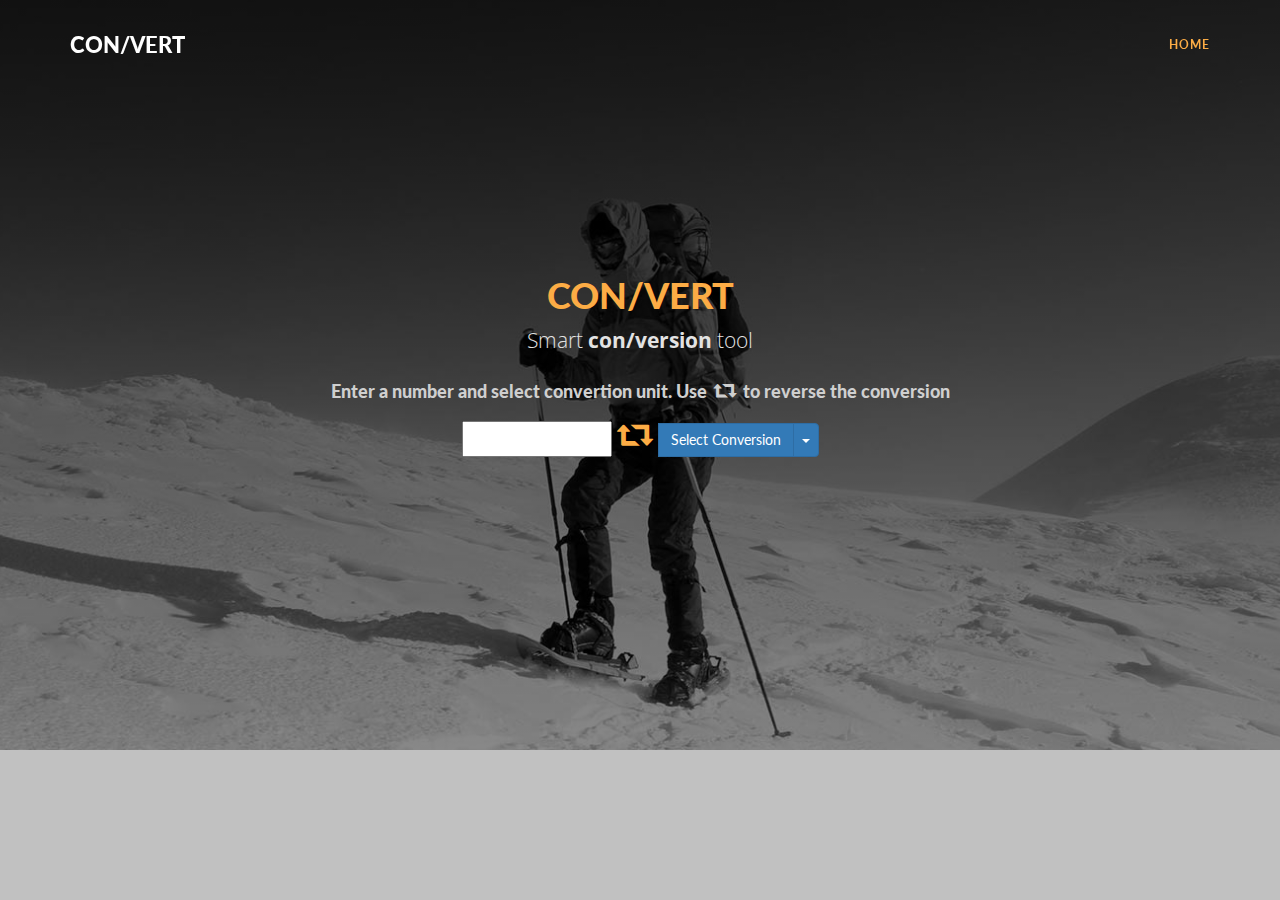
<file: convert/index.html>
<!DOCTYPE html>
<html lang="en">
  <head>
    <!-- Basic Page Needs
    ================================================== -->
    <meta charset="utf-8">
    <!--[if IE]><meta http-equiv="x-ua-compatible" content="IE=9" /><![endif]-->
    <meta name="viewport" content="width=device-width, initial-scale=1">
    <title>Con/Vert - Smart Con/Version Tools</title>
    <meta name="description" content="Spirit8 is a Digital agency one page template built based on bootstrap framework. This template is design by Robert Berki and coded by Jenn Pereira. It is simple, mobile responsive, perfect for portfolio and agency websites. Get this for free exclusively at ThemeForces.com">
    <meta name="keywords" content="bootstrap theme, portfolio template, digital agency, onepage, mobile responsive, spirit8, free website, free theme, themeforces themes, themeforces wordpress themes, themeforces bootstrap theme">
    <meta name="author" content="ThemeForces.com">
    
    <!-- Favicons
    ================================================== -->
    <link rel="shortcut icon" href="img/favicon.ico" type="image/x-icon">
    <link rel="apple-touch-icon" href="img/apple-touch-icon.png">
    <link rel="apple-touch-icon" sizes="72x72" href="img/apple-touch-icon-72x72.png">
    <link rel="apple-touch-icon" sizes="114x114" href="img/apple-touch-icon-114x114.png">

    <!-- Bootstrap -->
    <link rel="stylesheet" type="text/css"  href="css/bootstrap.css">
    <link rel="stylesheet" type="text/css" href="fonts/font-awesome/css/font-awesome.css">
      <link rel="stylesheet" href="http://maxcdn.bootstrapcdn.com/bootstrap/3.3.5/css/bootstrap.min.css">

    <!-- Slider
    ================================================== -->
    <link href="css/owl.carousel.css" rel="stylesheet" media="screen">
    <link href="css/owl.theme.css" rel="stylesheet" media="screen">

    <!-- Stylesheet
    ================================================== -->
    <link rel="stylesheet" type="text/css"  href="css/style.css">
    <link rel="stylesheet" type="text/css" href="css/responsive.css">
     <link rel="stylesheet" type="text/css" href="css/mycss.css">

    <link href='http://fonts.googleapis.com/css?family=Lato:100,300,400,700,900,100italic,300italic,400italic,700italic,900italic' rel='stylesheet' type='text/css'>
    <link href='http://fonts.googleapis.com/css?family=Open+Sans:300italic,400italic,600italic,700italic,800italic,700,300,600,800,400' rel='stylesheet' type='text/css'>

    <script type="text/javascript" src="js/modernizr.custom.js"></script>
    <script type="text/javascript" src="js/myjs.js"></script>
	  <script type="text/javascript" src="js/jquery.1.11.1.js"></script>
	  

    <!-- HTML5 shim and Respond.js for IE8 support of HTML5 elements and media queries -->
    <!-- WARNING: Respond.js doesn't work if you view the page via file:// -->
    <!--[if lt IE 9]>
      <script src="https://oss.maxcdn.com/html5shiv/3.7.2/html5shiv.min.js"></script>
      <script src="https://oss.maxcdn.com/respond/1.4.2/respond.min.js"></script>
    <![endif]-->
  </head>
  <body>
    <!-- Navigation
    ==========================================-->
    <nav id="tf-menu" class="navbar navbar-default navbar-fixed-top">
      <div class="container">
        <!-- Brand and toggle get grouped for better mobile display -->
        <div class="navbar-header">
          <button type="button" class="navbar-toggle collapsed" data-toggle="collapse" data-target="#bs-example-navbar-collapse-1">
            <span class="sr-only">Toggle navigation</span>
            <span class="icon-bar"></span>
            <span class="icon-bar"></span>
            <span class="icon-bar"></span>
          </button>
          <a class="navbar-brand" href="index.html">Con/Vert</a>
        </div>
       
        <!-- Collect the nav links, forms, and other content for toggling -->
        <div class="collapse navbar-collapse" id="bs-example-navbar-collapse-1">
          <ul class="nav navbar-nav navbar-right">
            <li><a href="#tf-home" class="page-scroll">Home</a></li>
          </ul>
        </div><!-- /.navbar-collapse -->
      </div><!-- /.container-fluid -->
    </nav>

    <!-- Home Page
    ==========================================-->
    <div id="tf-home" class="text-center">
        <div class="overlay">
            <div class="content">			
                <h1><strong><span class="color">Con/Vert</span></strong></h1>
                <p class="lead">Smart <strong>con/version</strong> tool </p>
				<div><h3>Enter a number and select convertion unit. Use <span class = "glyphicon glyphicon-retweet" ></span> to reverse the conversion </h3></div>
                
                
                <input type="text" id="parameter1"  />
                <a href="#" title="Reverse" onclick="swap()"><span class = "glyphicon glyphicon-retweet" ></span></a>
                 <div onclick="convert()" class="btn-group">  
			    <i class="dropdown-arrow dropdown-arrow-inverse"></i>

    <button id = "conversion" class="btn btn-primary status">Select Conversion</button>
    <button class="btn btn-primary dropdown-toggle"  data-toggle="dropdown"> <span class="caret"></span> 
    </button>
    <ul  class="dropdown-menu dropdown-inverse">
        <li><a href="#fakelink">Meters to Inches</a>
        </li>
        <li><a href="#fakelink">Meters to Feet</a>
        </li> 
	    <li><a  href="#fakelink">Meters to Miles</a>
        </li>
		<li><a  href="#fakelink">Feet to Inches</a>
        </li>
		<li><a href="#fakelink">Feet to Miles</a>
        </li>
        <li><a href="#fakelink">F° To C°</a>
        </li>

    </ul>
      

        
            </div>
        </div> <label id = "result"></label>
    </div>
          <script src="js/myjs.js"></script>
	  </div>
    <!-- jQuery (necessary for Bootstrap's JavaScript plugins) -->
    <script src="https://ajax.googleapis.com/ajax/libs/jquery/1.11.1/jquery.min.js"></script>
    <script type="text/javascript" src="js/jquery.1.11.1.js"></script>
    <!-- Include all compiled plugins (below), or include individual files as needed -->
    <script type="text/javascript" src="js/bootstrap.js"></script>
    <script type="text/javascript" src="js/SmoothScroll.js"></script>
    <script type="text/javascript" src="js/jquery.isotope.js"></script>

    <script src="js/owl.carousel.js"></script>

    <!-- Javascripts
    ================================================== -->
    <script type="text/javascript" src="js/main.js"></script>

  </body>
</html>
</file>
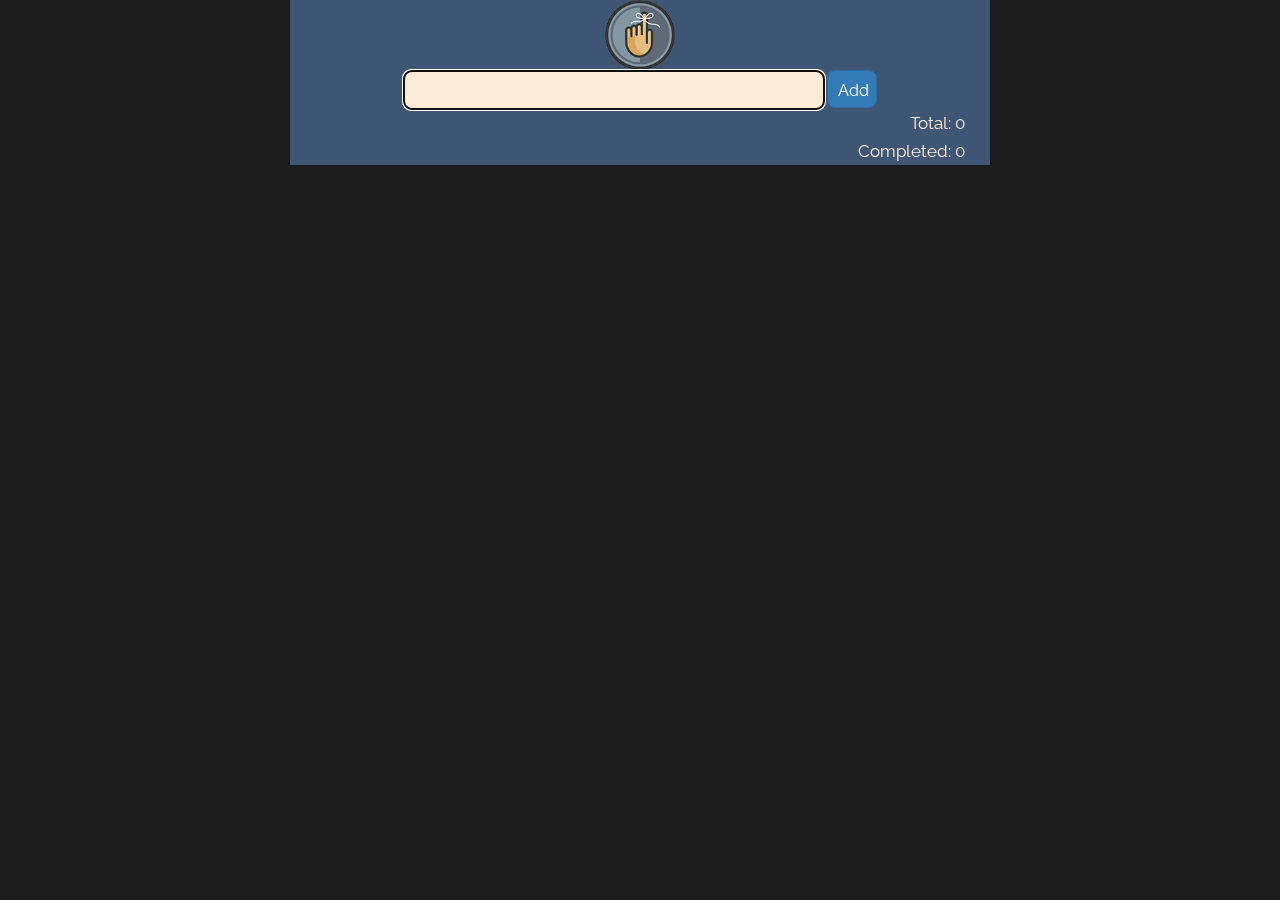
<file: todo/index.html>
<!DOCTYPE html>
<html lang="en">

<head>

    <meta charset="utf-8">
    <meta http-equiv="X-UA-Compatible" content="IE=edge">
    <meta name="viewport" content="width=device-width, initial-scale=1">
    <meta name="description" content="">
    <meta name="author" content="">

    <title>To Do List</title>

    <!-- Bootstrap Core CSS -->
    <link href="css/bootstrap.min.css" rel="stylesheet">


    <!-- Custom CSS -->
    <link rel="stylesheet"  href="css/mycss.css"  type="text/css"/>
	<link rel="stylesheet" href="font-awesome/css/font-awesome.min.css" type="text/css">
     <link href='https://fonts.googleapis.com/css?family=Raleway' rel='stylesheet' type='text/css'>
    <style>
    body {
        padding-top: 70px;
        /* Required padding for .navbar-fixed-top. Remove if using .navbar-static-top. Change if height of navigation changes. */
    }
    </style>

    <!-- HTML5 Shim and Respond.js IE8 support of HTML5 elements and media queries -->
    <!-- WARNING: Respond.js doesn't work if you view the page via file:// -->
    <!--[if lt IE 9]>
        <script src="https://oss.maxcdn.com/libs/html5shiv/3.7.0/html5shiv.js"></script>
        <script src="https://oss.maxcdn.com/libs/respond.js/1.4.2/respond.min.js"></script>
    <![endif]-->

</head>

<body>

    <!-- Page Content -->
    <div id="page">
        <div id = "wrapper"> <div id = "container">
			<div id = "top">
			 <img src="img/logosm.png" id = "logo" alt="logo">

                    <div id="subheader">
                                <form class="form-inline" role="form">
                                        <input id="itemDescription" type="text">
                                        <button class="btn btn-primary " id="add" type="button">Add</button>
                                 </form>
                       </div>
            
		
				
                <div id = "itemNo"></div>
                <div id = "tobeDel"></div>
            
                
                        
                    </div> 
                         
       <div id = "main">               
      	<ul>
                <!-- Jquery acts here -->
	   </ul> 

            </div>  
			  <div id="remove"><img src="img/trashsmall.png" alt="image"></div>  
			   </div>
           </div>
        </div>   

    <!-- jQuery Version 1.11.1 -->
    <script src="js/jquery.js"></script>

    <!-- Bootstrap Core JavaScript -->
    <script src="js/bootstrap.min.js"></script>
    
    <!-- Additional Jquery links -->
    <script type = "text/javascript" src="js/jquery1.11.3.js"></script>
    <script type = "text/javascript" src="js/jquery-ui-1.11.4.custom/jquery-ui.js"></script>
    <script type = "text/javascript" src="js/jscripts.js"></script>

</body>

</html>
</file>
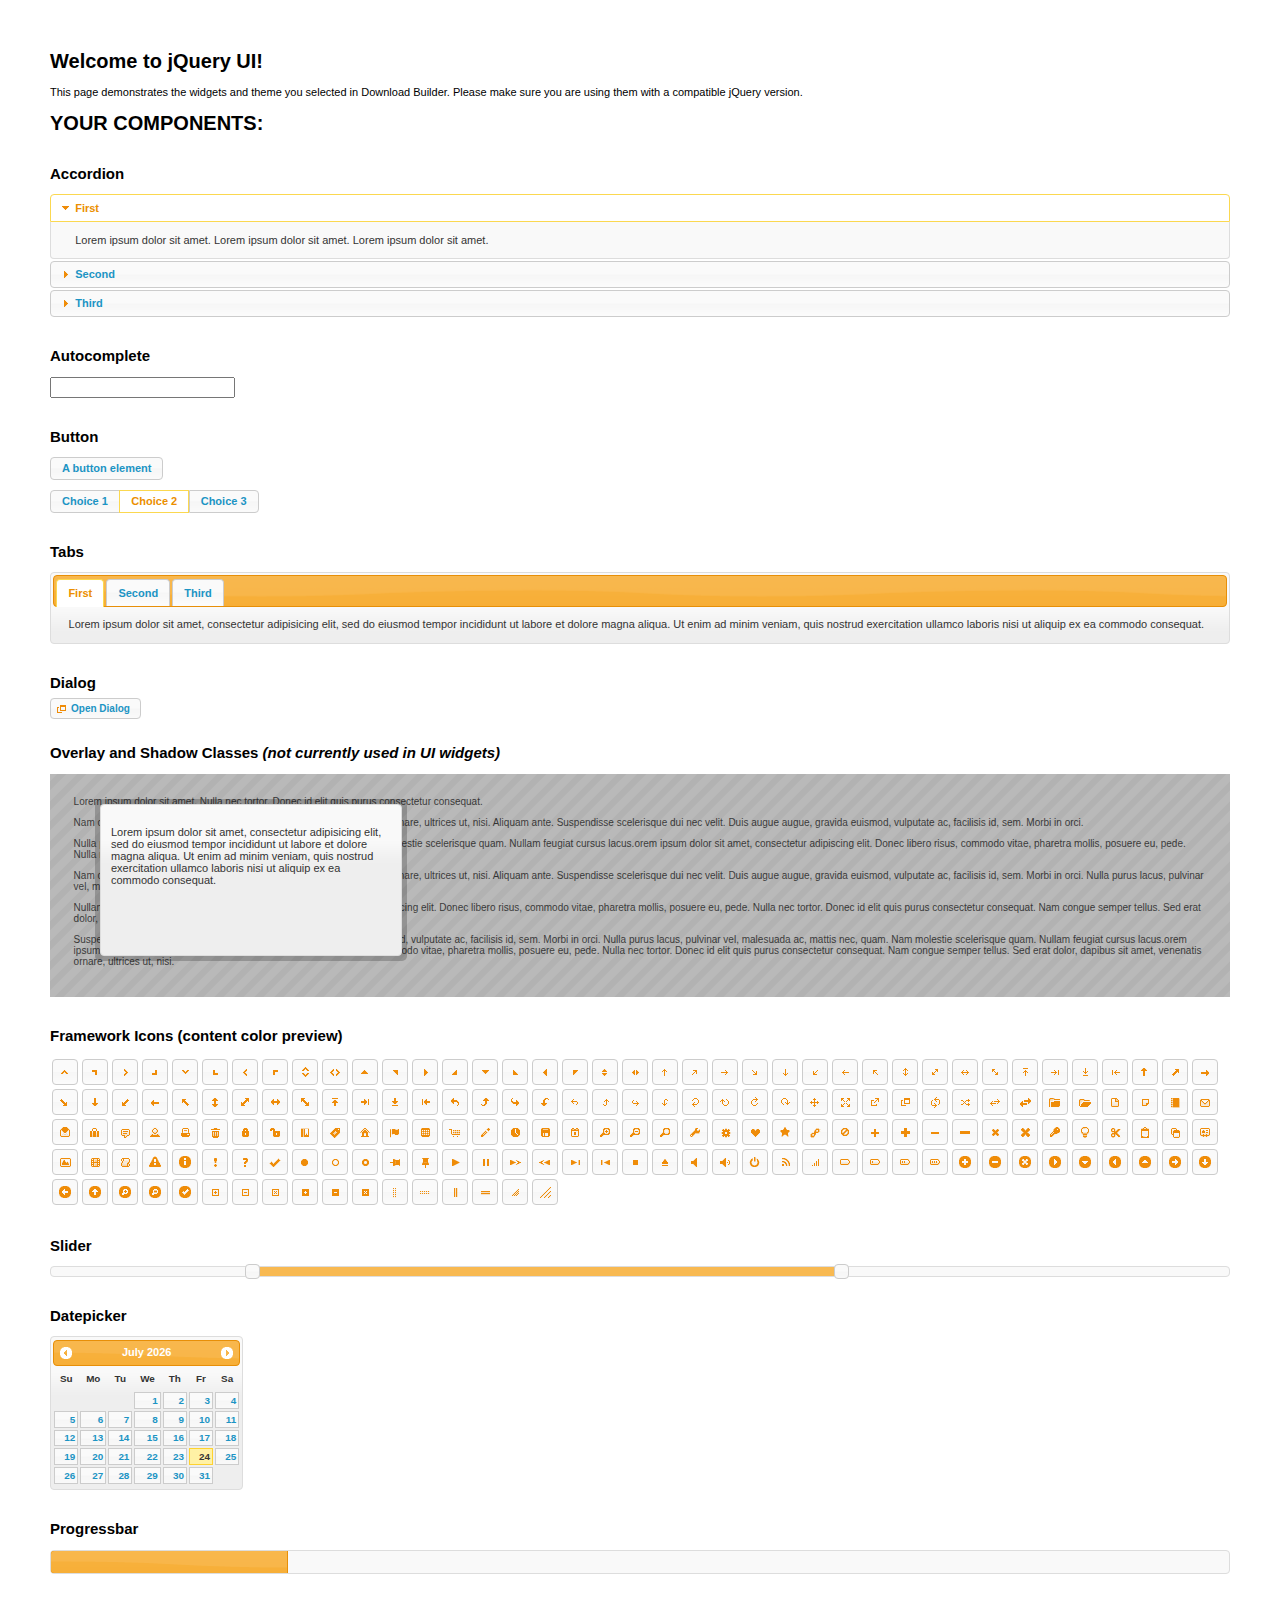
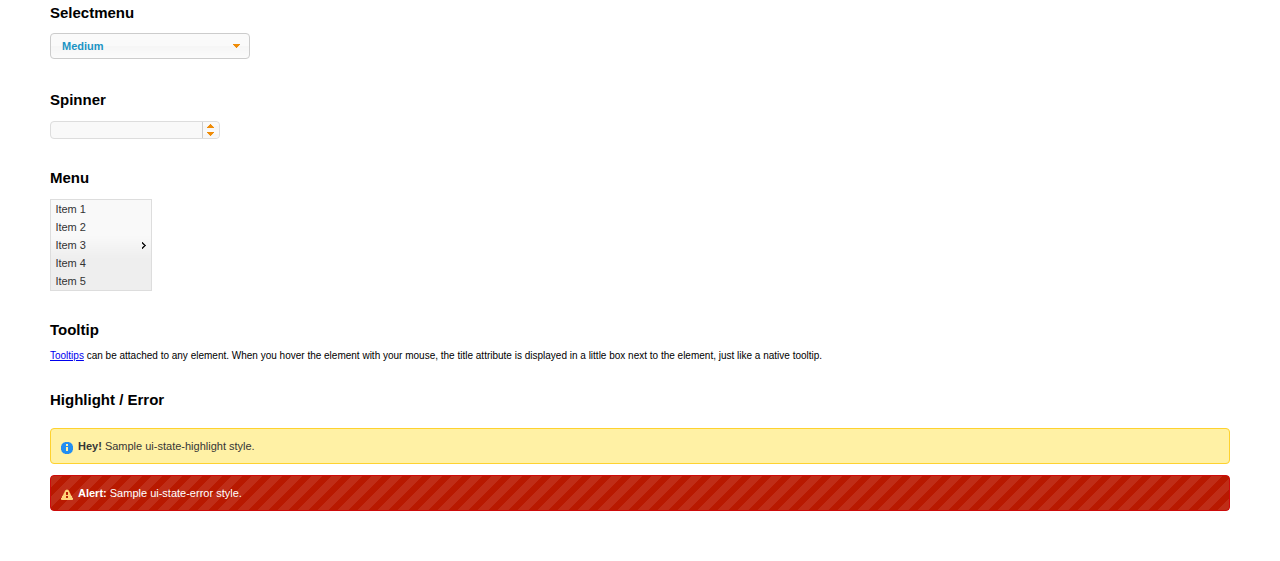
<file: todo/js/jquery-ui-1.11.4.custom/index.html>
<!doctype html>
<html lang="us">
<head>
	<meta charset="utf-8">
	<title>jQuery UI Example Page</title>
	<link href="jquery-ui.css" rel="stylesheet">
	<style>
	body{
		font: 62.5% "Trebuchet MS", sans-serif;
		margin: 50px;
	}
	.demoHeaders {
		margin-top: 2em;
	}
	#dialog-link {
		padding: .4em 1em .4em 20px;
		text-decoration: none;
		position: relative;
	}
	#dialog-link span.ui-icon {
		margin: 0 5px 0 0;
		position: absolute;
		left: .2em;
		top: 50%;
		margin-top: -8px;
	}
	#icons {
		margin: 0;
		padding: 0;
	}
	#icons li {
		margin: 2px;
		position: relative;
		padding: 4px 0;
		cursor: pointer;
		float: left;
		list-style: none;
	}
	#icons span.ui-icon {
		float: left;
		margin: 0 4px;
	}
	.fakewindowcontain .ui-widget-overlay {
		position: absolute;
	}
	select {
		width: 200px;
	}
	</style>
</head>
<body>

<h1>Welcome to jQuery UI!</h1>

<div class="ui-widget">
	<p>This page demonstrates the widgets and theme you selected in Download Builder. Please make sure you are using them with a compatible jQuery version.</p>
</div>

<h1>YOUR COMPONENTS:</h1>


<!-- Accordion -->
<h2 class="demoHeaders">Accordion</h2>
<div id="accordion">
	<h3>First</h3>
	<div>Lorem ipsum dolor sit amet. Lorem ipsum dolor sit amet. Lorem ipsum dolor sit amet.</div>
	<h3>Second</h3>
	<div>Phasellus mattis tincidunt nibh.</div>
	<h3>Third</h3>
	<div>Nam dui erat, auctor a, dignissim quis.</div>
</div>



<!-- Autocomplete -->
<h2 class="demoHeaders">Autocomplete</h2>
<div>
	<input id="autocomplete" title="type &quot;a&quot;">
</div>



<!-- Button -->
<h2 class="demoHeaders">Button</h2>
<button id="button">A button element</button>
<form style="margin-top: 1em;">
	<div id="radioset">
		<input type="radio" id="radio1" name="radio"><label for="radio1">Choice 1</label>
		<input type="radio" id="radio2" name="radio" checked="checked"><label for="radio2">Choice 2</label>
		<input type="radio" id="radio3" name="radio"><label for="radio3">Choice 3</label>
	</div>
</form>



<!-- Tabs -->
<h2 class="demoHeaders">Tabs</h2>
<div id="tabs">
	<ul>
		<li><a href="#tabs-1">First</a></li>
		<li><a href="#tabs-2">Second</a></li>
		<li><a href="#tabs-3">Third</a></li>
	</ul>
	<div id="tabs-1">Lorem ipsum dolor sit amet, consectetur adipisicing elit, sed do eiusmod tempor incididunt ut labore et dolore magna aliqua. Ut enim ad minim veniam, quis nostrud exercitation ullamco laboris nisi ut aliquip ex ea commodo consequat.</div>
	<div id="tabs-2">Phasellus mattis tincidunt nibh. Cras orci urna, blandit id, pretium vel, aliquet ornare, felis. Maecenas scelerisque sem non nisl. Fusce sed lorem in enim dictum bibendum.</div>
	<div id="tabs-3">Nam dui erat, auctor a, dignissim quis, sollicitudin eu, felis. Pellentesque nisi urna, interdum eget, sagittis et, consequat vestibulum, lacus. Mauris porttitor ullamcorper augue.</div>
</div>



<!-- Dialog NOTE: Dialog is not generated by UI in this demo so it can be visually styled in themeroller-->
<h2 class="demoHeaders">Dialog</h2>
<p><a href="#" id="dialog-link" class="ui-state-default ui-corner-all"><span class="ui-icon ui-icon-newwin"></span>Open Dialog</a></p>

<h2 class="demoHeaders">Overlay and Shadow Classes <em>(not currently used in UI widgets)</em></h2>
<div style="position: relative; width: 96%; height: 200px; padding:1% 2%; overflow:hidden;" class="fakewindowcontain">
	<p>Lorem ipsum dolor sit amet,  Nulla nec tortor. Donec id elit quis purus consectetur consequat. </p><p>Nam congue semper tellus. Sed erat dolor, dapibus sit amet, venenatis ornare, ultrices ut, nisi. Aliquam ante. Suspendisse scelerisque dui nec velit. Duis augue augue, gravida euismod, vulputate ac, facilisis id, sem. Morbi in orci. </p><p>Nulla purus lacus, pulvinar vel, malesuada ac, mattis nec, quam. Nam molestie scelerisque quam. Nullam feugiat cursus lacus.orem ipsum dolor sit amet, consectetur adipiscing elit. Donec libero risus, commodo vitae, pharetra mollis, posuere eu, pede. Nulla nec tortor. Donec id elit quis purus consectetur consequat. </p><p>Nam congue semper tellus. Sed erat dolor, dapibus sit amet, venenatis ornare, ultrices ut, nisi. Aliquam ante. Suspendisse scelerisque dui nec velit. Duis augue augue, gravida euismod, vulputate ac, facilisis id, sem. Morbi in orci. Nulla purus lacus, pulvinar vel, malesuada ac, mattis nec, quam. Nam molestie scelerisque quam. </p><p>Nullam feugiat cursus lacus.orem ipsum dolor sit amet, consectetur adipiscing elit. Donec libero risus, commodo vitae, pharetra mollis, posuere eu, pede. Nulla nec tortor. Donec id elit quis purus consectetur consequat. Nam congue semper tellus. Sed erat dolor, dapibus sit amet, venenatis ornare, ultrices ut, nisi. Aliquam ante. </p><p>Suspendisse scelerisque dui nec velit. Duis augue augue, gravida euismod, vulputate ac, facilisis id, sem. Morbi in orci. Nulla purus lacus, pulvinar vel, malesuada ac, mattis nec, quam. Nam molestie scelerisque quam. Nullam feugiat cursus lacus.orem ipsum dolor sit amet, consectetur adipiscing elit. Donec libero risus, commodo vitae, pharetra mollis, posuere eu, pede. Nulla nec tortor. Donec id elit quis purus consectetur consequat. Nam congue semper tellus. Sed erat dolor, dapibus sit amet, venenatis ornare, ultrices ut, nisi. </p>

	<!-- ui-dialog -->
	<div class="ui-overlay"><div class="ui-widget-overlay"></div><div class="ui-widget-shadow ui-corner-all" style="width: 302px; height: 152px; position: absolute; left: 50px; top: 30px;"></div></div>
	<div style="position: absolute; width: 280px; height: 130px;left: 50px; top: 30px; padding: 10px;" class="ui-widget ui-widget-content ui-corner-all">
		<div class="ui-dialog-content ui-widget-content" style="background: none; border: 0;">
			<p>Lorem ipsum dolor sit amet, consectetur adipisicing elit, sed do eiusmod tempor incididunt ut labore et dolore magna aliqua. Ut enim ad minim veniam, quis nostrud exercitation ullamco laboris nisi ut aliquip ex ea commodo consequat.</p>
		</div>
	</div>

</div>

<!-- ui-dialog -->
<div id="dialog" title="Dialog Title">
	<p>Lorem ipsum dolor sit amet, consectetur adipisicing elit, sed do eiusmod tempor incididunt ut labore et dolore magna aliqua. Ut enim ad minim veniam, quis nostrud exercitation ullamco laboris nisi ut aliquip ex ea commodo consequat.</p>
</div>



<h2 class="demoHeaders">Framework Icons (content color preview)</h2>
<ul id="icons" class="ui-widget ui-helper-clearfix">
	<li class="ui-state-default ui-corner-all" title=".ui-icon-carat-1-n"><span class="ui-icon ui-icon-carat-1-n"></span></li>
	<li class="ui-state-default ui-corner-all" title=".ui-icon-carat-1-ne"><span class="ui-icon ui-icon-carat-1-ne"></span></li>
	<li class="ui-state-default ui-corner-all" title=".ui-icon-carat-1-e"><span class="ui-icon ui-icon-carat-1-e"></span></li>
	<li class="ui-state-default ui-corner-all" title=".ui-icon-carat-1-se"><span class="ui-icon ui-icon-carat-1-se"></span></li>
	<li class="ui-state-default ui-corner-all" title=".ui-icon-carat-1-s"><span class="ui-icon ui-icon-carat-1-s"></span></li>
	<li class="ui-state-default ui-corner-all" title=".ui-icon-carat-1-sw"><span class="ui-icon ui-icon-carat-1-sw"></span></li>
	<li class="ui-state-default ui-corner-all" title=".ui-icon-carat-1-w"><span class="ui-icon ui-icon-carat-1-w"></span></li>
	<li class="ui-state-default ui-corner-all" title=".ui-icon-carat-1-nw"><span class="ui-icon ui-icon-carat-1-nw"></span></li>
	<li class="ui-state-default ui-corner-all" title=".ui-icon-carat-2-n-s"><span class="ui-icon ui-icon-carat-2-n-s"></span></li>
	<li class="ui-state-default ui-corner-all" title=".ui-icon-carat-2-e-w"><span class="ui-icon ui-icon-carat-2-e-w"></span></li>
	<li class="ui-state-default ui-corner-all" title=".ui-icon-triangle-1-n"><span class="ui-icon ui-icon-triangle-1-n"></span></li>
	<li class="ui-state-default ui-corner-all" title=".ui-icon-triangle-1-ne"><span class="ui-icon ui-icon-triangle-1-ne"></span></li>
	<li class="ui-state-default ui-corner-all" title=".ui-icon-triangle-1-e"><span class="ui-icon ui-icon-triangle-1-e"></span></li>
	<li class="ui-state-default ui-corner-all" title=".ui-icon-triangle-1-se"><span class="ui-icon ui-icon-triangle-1-se"></span></li>
	<li class="ui-state-default ui-corner-all" title=".ui-icon-triangle-1-s"><span class="ui-icon ui-icon-triangle-1-s"></span></li>
	<li class="ui-state-default ui-corner-all" title=".ui-icon-triangle-1-sw"><span class="ui-icon ui-icon-triangle-1-sw"></span></li>
	<li class="ui-state-default ui-corner-all" title=".ui-icon-triangle-1-w"><span class="ui-icon ui-icon-triangle-1-w"></span></li>
	<li class="ui-state-default ui-corner-all" title=".ui-icon-triangle-1-nw"><span class="ui-icon ui-icon-triangle-1-nw"></span></li>
	<li class="ui-state-default ui-corner-all" title=".ui-icon-triangle-2-n-s"><span class="ui-icon ui-icon-triangle-2-n-s"></span></li>
	<li class="ui-state-default ui-corner-all" title=".ui-icon-triangle-2-e-w"><span class="ui-icon ui-icon-triangle-2-e-w"></span></li>
	<li class="ui-state-default ui-corner-all" title=".ui-icon-arrow-1-n"><span class="ui-icon ui-icon-arrow-1-n"></span></li>
	<li class="ui-state-default ui-corner-all" title=".ui-icon-arrow-1-ne"><span class="ui-icon ui-icon-arrow-1-ne"></span></li>
	<li class="ui-state-default ui-corner-all" title=".ui-icon-arrow-1-e"><span class="ui-icon ui-icon-arrow-1-e"></span></li>
	<li class="ui-state-default ui-corner-all" title=".ui-icon-arrow-1-se"><span class="ui-icon ui-icon-arrow-1-se"></span></li>
	<li class="ui-state-default ui-corner-all" title=".ui-icon-arrow-1-s"><span class="ui-icon ui-icon-arrow-1-s"></span></li>
	<li class="ui-state-default ui-corner-all" title=".ui-icon-arrow-1-sw"><span class="ui-icon ui-icon-arrow-1-sw"></span></li>
	<li class="ui-state-default ui-corner-all" title=".ui-icon-arrow-1-w"><span class="ui-icon ui-icon-arrow-1-w"></span></li>
	<li class="ui-state-default ui-corner-all" title=".ui-icon-arrow-1-nw"><span class="ui-icon ui-icon-arrow-1-nw"></span></li>
	<li class="ui-state-default ui-corner-all" title=".ui-icon-arrow-2-n-s"><span class="ui-icon ui-icon-arrow-2-n-s"></span></li>
	<li class="ui-state-default ui-corner-all" title=".ui-icon-arrow-2-ne-sw"><span class="ui-icon ui-icon-arrow-2-ne-sw"></span></li>
	<li class="ui-state-default ui-corner-all" title=".ui-icon-arrow-2-e-w"><span class="ui-icon ui-icon-arrow-2-e-w"></span></li>
	<li class="ui-state-default ui-corner-all" title=".ui-icon-arrow-2-se-nw"><span class="ui-icon ui-icon-arrow-2-se-nw"></span></li>
	<li class="ui-state-default ui-corner-all" title=".ui-icon-arrowstop-1-n"><span class="ui-icon ui-icon-arrowstop-1-n"></span></li>
	<li class="ui-state-default ui-corner-all" title=".ui-icon-arrowstop-1-e"><span class="ui-icon ui-icon-arrowstop-1-e"></span></li>
	<li class="ui-state-default ui-corner-all" title=".ui-icon-arrowstop-1-s"><span class="ui-icon ui-icon-arrowstop-1-s"></span></li>
	<li class="ui-state-default ui-corner-all" title=".ui-icon-arrowstop-1-w"><span class="ui-icon ui-icon-arrowstop-1-w"></span></li>
	<li class="ui-state-default ui-corner-all" title=".ui-icon-arrowthick-1-n"><span class="ui-icon ui-icon-arrowthick-1-n"></span></li>
	<li class="ui-state-default ui-corner-all" title=".ui-icon-arrowthick-1-ne"><span class="ui-icon ui-icon-arrowthick-1-ne"></span></li>
	<li class="ui-state-default ui-corner-all" title=".ui-icon-arrowthick-1-e"><span class="ui-icon ui-icon-arrowthick-1-e"></span></li>
	<li class="ui-state-default ui-corner-all" title=".ui-icon-arrowthick-1-se"><span class="ui-icon ui-icon-arrowthick-1-se"></span></li>
	<li class="ui-state-default ui-corner-all" title=".ui-icon-arrowthick-1-s"><span class="ui-icon ui-icon-arrowthick-1-s"></span></li>
	<li class="ui-state-default ui-corner-all" title=".ui-icon-arrowthick-1-sw"><span class="ui-icon ui-icon-arrowthick-1-sw"></span></li>
	<li class="ui-state-default ui-corner-all" title=".ui-icon-arrowthick-1-w"><span class="ui-icon ui-icon-arrowthick-1-w"></span></li>
	<li class="ui-state-default ui-corner-all" title=".ui-icon-arrowthick-1-nw"><span class="ui-icon ui-icon-arrowthick-1-nw"></span></li>
	<li class="ui-state-default ui-corner-all" title=".ui-icon-arrowthick-2-n-s"><span class="ui-icon ui-icon-arrowthick-2-n-s"></span></li>
	<li class="ui-state-default ui-corner-all" title=".ui-icon-arrowthick-2-ne-sw"><span class="ui-icon ui-icon-arrowthick-2-ne-sw"></span></li>
	<li class="ui-state-default ui-corner-all" title=".ui-icon-arrowthick-2-e-w"><span class="ui-icon ui-icon-arrowthick-2-e-w"></span></li>
	<li class="ui-state-default ui-corner-all" title=".ui-icon-arrowthick-2-se-nw"><span class="ui-icon ui-icon-arrowthick-2-se-nw"></span></li>
	<li class="ui-state-default ui-corner-all" title=".ui-icon-arrowthickstop-1-n"><span class="ui-icon ui-icon-arrowthickstop-1-n"></span></li>
	<li class="ui-state-default ui-corner-all" title=".ui-icon-arrowthickstop-1-e"><span class="ui-icon ui-icon-arrowthickstop-1-e"></span></li>
	<li class="ui-state-default ui-corner-all" title=".ui-icon-arrowthickstop-1-s"><span class="ui-icon ui-icon-arrowthickstop-1-s"></span></li>
	<li class="ui-state-default ui-corner-all" title=".ui-icon-arrowthickstop-1-w"><span class="ui-icon ui-icon-arrowthickstop-1-w"></span></li>
	<li class="ui-state-default ui-corner-all" title=".ui-icon-arrowreturnthick-1-w"><span class="ui-icon ui-icon-arrowreturnthick-1-w"></span></li>
	<li class="ui-state-default ui-corner-all" title=".ui-icon-arrowreturnthick-1-n"><span class="ui-icon ui-icon-arrowreturnthick-1-n"></span></li>
	<li class="ui-state-default ui-corner-all" title=".ui-icon-arrowreturnthick-1-e"><span class="ui-icon ui-icon-arrowreturnthick-1-e"></span></li>
	<li class="ui-state-default ui-corner-all" title=".ui-icon-arrowreturnthick-1-s"><span class="ui-icon ui-icon-arrowreturnthick-1-s"></span></li>
	<li class="ui-state-default ui-corner-all" title=".ui-icon-arrowreturn-1-w"><span class="ui-icon ui-icon-arrowreturn-1-w"></span></li>
	<li class="ui-state-default ui-corner-all" title=".ui-icon-arrowreturn-1-n"><span class="ui-icon ui-icon-arrowreturn-1-n"></span></li>
	<li class="ui-state-default ui-corner-all" title=".ui-icon-arrowreturn-1-e"><span class="ui-icon ui-icon-arrowreturn-1-e"></span></li>
	<li class="ui-state-default ui-corner-all" title=".ui-icon-arrowreturn-1-s"><span class="ui-icon ui-icon-arrowreturn-1-s"></span></li>
	<li class="ui-state-default ui-corner-all" title=".ui-icon-arrowrefresh-1-w"><span class="ui-icon ui-icon-arrowrefresh-1-w"></span></li>
	<li class="ui-state-default ui-corner-all" title=".ui-icon-arrowrefresh-1-n"><span class="ui-icon ui-icon-arrowrefresh-1-n"></span></li>
	<li class="ui-state-default ui-corner-all" title=".ui-icon-arrowrefresh-1-e"><span class="ui-icon ui-icon-arrowrefresh-1-e"></span></li>
	<li class="ui-state-default ui-corner-all" title=".ui-icon-arrowrefresh-1-s"><span class="ui-icon ui-icon-arrowrefresh-1-s"></span></li>
	<li class="ui-state-default ui-corner-all" title=".ui-icon-arrow-4"><span class="ui-icon ui-icon-arrow-4"></span></li>
	<li class="ui-state-default ui-corner-all" title=".ui-icon-arrow-4-diag"><span class="ui-icon ui-icon-arrow-4-diag"></span></li>
	<li class="ui-state-default ui-corner-all" title=".ui-icon-extlink"><span class="ui-icon ui-icon-extlink"></span></li>
	<li class="ui-state-default ui-corner-all" title=".ui-icon-newwin"><span class="ui-icon ui-icon-newwin"></span></li>
	<li class="ui-state-default ui-corner-all" title=".ui-icon-refresh"><span class="ui-icon ui-icon-refresh"></span></li>
	<li class="ui-state-default ui-corner-all" title=".ui-icon-shuffle"><span class="ui-icon ui-icon-shuffle"></span></li>
	<li class="ui-state-default ui-corner-all" title=".ui-icon-transfer-e-w"><span class="ui-icon ui-icon-transfer-e-w"></span></li>
	<li class="ui-state-default ui-corner-all" title=".ui-icon-transferthick-e-w"><span class="ui-icon ui-icon-transferthick-e-w"></span></li>
	<li class="ui-state-default ui-corner-all" title=".ui-icon-folder-collapsed"><span class="ui-icon ui-icon-folder-collapsed"></span></li>
	<li class="ui-state-default ui-corner-all" title=".ui-icon-folder-open"><span class="ui-icon ui-icon-folder-open"></span></li>
	<li class="ui-state-default ui-corner-all" title=".ui-icon-document"><span class="ui-icon ui-icon-document"></span></li>
	<li class="ui-state-default ui-corner-all" title=".ui-icon-document-b"><span class="ui-icon ui-icon-document-b"></span></li>
	<li class="ui-state-default ui-corner-all" title=".ui-icon-note"><span class="ui-icon ui-icon-note"></span></li>
	<li class="ui-state-default ui-corner-all" title=".ui-icon-mail-closed"><span class="ui-icon ui-icon-mail-closed"></span></li>
	<li class="ui-state-default ui-corner-all" title=".ui-icon-mail-open"><span class="ui-icon ui-icon-mail-open"></span></li>
	<li class="ui-state-default ui-corner-all" title=".ui-icon-suitcase"><span class="ui-icon ui-icon-suitcase"></span></li>
	<li class="ui-state-default ui-corner-all" title=".ui-icon-comment"><span class="ui-icon ui-icon-comment"></span></li>
	<li class="ui-state-default ui-corner-all" title=".ui-icon-person"><span class="ui-icon ui-icon-person"></span></li>
	<li class="ui-state-default ui-corner-all" title=".ui-icon-print"><span class="ui-icon ui-icon-print"></span></li>
	<li class="ui-state-default ui-corner-all" title=".ui-icon-trash"><span class="ui-icon ui-icon-trash"></span></li>
	<li class="ui-state-default ui-corner-all" title=".ui-icon-locked"><span class="ui-icon ui-icon-locked"></span></li>
	<li class="ui-state-default ui-corner-all" title=".ui-icon-unlocked"><span class="ui-icon ui-icon-unlocked"></span></li>
	<li class="ui-state-default ui-corner-all" title=".ui-icon-bookmark"><span class="ui-icon ui-icon-bookmark"></span></li>
	<li class="ui-state-default ui-corner-all" title=".ui-icon-tag"><span class="ui-icon ui-icon-tag"></span></li>
	<li class="ui-state-default ui-corner-all" title=".ui-icon-home"><span class="ui-icon ui-icon-home"></span></li>
	<li class="ui-state-default ui-corner-all" title=".ui-icon-flag"><span class="ui-icon ui-icon-flag"></span></li>
	<li class="ui-state-default ui-corner-all" title=".ui-icon-calculator"><span class="ui-icon ui-icon-calculator"></span></li>
	<li class="ui-state-default ui-corner-all" title=".ui-icon-cart"><span class="ui-icon ui-icon-cart"></span></li>
	<li class="ui-state-default ui-corner-all" title=".ui-icon-pencil"><span class="ui-icon ui-icon-pencil"></span></li>
	<li class="ui-state-default ui-corner-all" title=".ui-icon-clock"><span class="ui-icon ui-icon-clock"></span></li>
	<li class="ui-state-default ui-corner-all" title=".ui-icon-disk"><span class="ui-icon ui-icon-disk"></span></li>
	<li class="ui-state-default ui-corner-all" title=".ui-icon-calendar"><span class="ui-icon ui-icon-calendar"></span></li>
	<li class="ui-state-default ui-corner-all" title=".ui-icon-zoomin"><span class="ui-icon ui-icon-zoomin"></span></li>
	<li class="ui-state-default ui-corner-all" title=".ui-icon-zoomout"><span class="ui-icon ui-icon-zoomout"></span></li>
	<li class="ui-state-default ui-corner-all" title=".ui-icon-search"><span class="ui-icon ui-icon-search"></span></li>
	<li class="ui-state-default ui-corner-all" title=".ui-icon-wrench"><span class="ui-icon ui-icon-wrench"></span></li>
	<li class="ui-state-default ui-corner-all" title=".ui-icon-gear"><span class="ui-icon ui-icon-gear"></span></li>
	<li class="ui-state-default ui-corner-all" title=".ui-icon-heart"><span class="ui-icon ui-icon-heart"></span></li>
	<li class="ui-state-default ui-corner-all" title=".ui-icon-star"><span class="ui-icon ui-icon-star"></span></li>
	<li class="ui-state-default ui-corner-all" title=".ui-icon-link"><span class="ui-icon ui-icon-link"></span></li>
	<li class="ui-state-default ui-corner-all" title=".ui-icon-cancel"><span class="ui-icon ui-icon-cancel"></span></li>
	<li class="ui-state-default ui-corner-all" title=".ui-icon-plus"><span class="ui-icon ui-icon-plus"></span></li>
	<li class="ui-state-default ui-corner-all" title=".ui-icon-plusthick"><span class="ui-icon ui-icon-plusthick"></span></li>
	<li class="ui-state-default ui-corner-all" title=".ui-icon-minus"><span class="ui-icon ui-icon-minus"></span></li>
	<li class="ui-state-default ui-corner-all" title=".ui-icon-minusthick"><span class="ui-icon ui-icon-minusthick"></span></li>
	<li class="ui-state-default ui-corner-all" title=".ui-icon-close"><span class="ui-icon ui-icon-close"></span></li>
	<li class="ui-state-default ui-corner-all" title=".ui-icon-closethick"><span class="ui-icon ui-icon-closethick"></span></li>
	<li class="ui-state-default ui-corner-all" title=".ui-icon-key"><span class="ui-icon ui-icon-key"></span></li>
	<li class="ui-state-default ui-corner-all" title=".ui-icon-lightbulb"><span class="ui-icon ui-icon-lightbulb"></span></li>
	<li class="ui-state-default ui-corner-all" title=".ui-icon-scissors"><span class="ui-icon ui-icon-scissors"></span></li>
	<li class="ui-state-default ui-corner-all" title=".ui-icon-clipboard"><span class="ui-icon ui-icon-clipboard"></span></li>
	<li class="ui-state-default ui-corner-all" title=".ui-icon-copy"><span class="ui-icon ui-icon-copy"></span></li>
	<li class="ui-state-default ui-corner-all" title=".ui-icon-contact"><span class="ui-icon ui-icon-contact"></span></li>
	<li class="ui-state-default ui-corner-all" title=".ui-icon-image"><span class="ui-icon ui-icon-image"></span></li>
	<li class="ui-state-default ui-corner-all" title=".ui-icon-video"><span class="ui-icon ui-icon-video"></span></li>
	<li class="ui-state-default ui-corner-all" title=".ui-icon-script"><span class="ui-icon ui-icon-script"></span></li>
	<li class="ui-state-default ui-corner-all" title=".ui-icon-alert"><span class="ui-icon ui-icon-alert"></span></li>
	<li class="ui-state-default ui-corner-all" title=".ui-icon-info"><span class="ui-icon ui-icon-info"></span></li>
	<li class="ui-state-default ui-corner-all" title=".ui-icon-notice"><span class="ui-icon ui-icon-notice"></span></li>
	<li class="ui-state-default ui-corner-all" title=".ui-icon-help"><span class="ui-icon ui-icon-help"></span></li>
	<li class="ui-state-default ui-corner-all" title=".ui-icon-check"><span class="ui-icon ui-icon-check"></span></li>
	<li class="ui-state-default ui-corner-all" title=".ui-icon-bullet"><span class="ui-icon ui-icon-bullet"></span></li>
	<li class="ui-state-default ui-corner-all" title=".ui-icon-radio-off"><span class="ui-icon ui-icon-radio-off"></span></li>
	<li class="ui-state-default ui-corner-all" title=".ui-icon-radio-on"><span class="ui-icon ui-icon-radio-on"></span></li>
	<li class="ui-state-default ui-corner-all" title=".ui-icon-pin-w"><span class="ui-icon ui-icon-pin-w"></span></li>
	<li class="ui-state-default ui-corner-all" title=".ui-icon-pin-s"><span class="ui-icon ui-icon-pin-s"></span></li>
	<li class="ui-state-default ui-corner-all" title=".ui-icon-play"><span class="ui-icon ui-icon-play"></span></li>
	<li class="ui-state-default ui-corner-all" title=".ui-icon-pause"><span class="ui-icon ui-icon-pause"></span></li>
	<li class="ui-state-default ui-corner-all" title=".ui-icon-seek-next"><span class="ui-icon ui-icon-seek-next"></span></li>
	<li class="ui-state-default ui-corner-all" title=".ui-icon-seek-prev"><span class="ui-icon ui-icon-seek-prev"></span></li>
	<li class="ui-state-default ui-corner-all" title=".ui-icon-seek-end"><span class="ui-icon ui-icon-seek-end"></span></li>
	<li class="ui-state-default ui-corner-all" title=".ui-icon-seek-first"><span class="ui-icon ui-icon-seek-first"></span></li>
	<li class="ui-state-default ui-corner-all" title=".ui-icon-stop"><span class="ui-icon ui-icon-stop"></span></li>
	<li class="ui-state-default ui-corner-all" title=".ui-icon-eject"><span class="ui-icon ui-icon-eject"></span></li>
	<li class="ui-state-default ui-corner-all" title=".ui-icon-volume-off"><span class="ui-icon ui-icon-volume-off"></span></li>
	<li class="ui-state-default ui-corner-all" title=".ui-icon-volume-on"><span class="ui-icon ui-icon-volume-on"></span></li>
	<li class="ui-state-default ui-corner-all" title=".ui-icon-power"><span class="ui-icon ui-icon-power"></span></li>
	<li class="ui-state-default ui-corner-all" title=".ui-icon-signal-diag"><span class="ui-icon ui-icon-signal-diag"></span></li>
	<li class="ui-state-default ui-corner-all" title=".ui-icon-signal"><span class="ui-icon ui-icon-signal"></span></li>
	<li class="ui-state-default ui-corner-all" title=".ui-icon-battery-0"><span class="ui-icon ui-icon-battery-0"></span></li>
	<li class="ui-state-default ui-corner-all" title=".ui-icon-battery-1"><span class="ui-icon ui-icon-battery-1"></span></li>
	<li class="ui-state-default ui-corner-all" title=".ui-icon-battery-2"><span class="ui-icon ui-icon-battery-2"></span></li>
	<li class="ui-state-default ui-corner-all" title=".ui-icon-battery-3"><span class="ui-icon ui-icon-battery-3"></span></li>
	<li class="ui-state-default ui-corner-all" title=".ui-icon-circle-plus"><span class="ui-icon ui-icon-circle-plus"></span></li>
	<li class="ui-state-default ui-corner-all" title=".ui-icon-circle-minus"><span class="ui-icon ui-icon-circle-minus"></span></li>
	<li class="ui-state-default ui-corner-all" title=".ui-icon-circle-close"><span class="ui-icon ui-icon-circle-close"></span></li>
	<li class="ui-state-default ui-corner-all" title=".ui-icon-circle-triangle-e"><span class="ui-icon ui-icon-circle-triangle-e"></span></li>
	<li class="ui-state-default ui-corner-all" title=".ui-icon-circle-triangle-s"><span class="ui-icon ui-icon-circle-triangle-s"></span></li>
	<li class="ui-state-default ui-corner-all" title=".ui-icon-circle-triangle-w"><span class="ui-icon ui-icon-circle-triangle-w"></span></li>
	<li class="ui-state-default ui-corner-all" title=".ui-icon-circle-triangle-n"><span class="ui-icon ui-icon-circle-triangle-n"></span></li>
	<li class="ui-state-default ui-corner-all" title=".ui-icon-circle-arrow-e"><span class="ui-icon ui-icon-circle-arrow-e"></span></li>
	<li class="ui-state-default ui-corner-all" title=".ui-icon-circle-arrow-s"><span class="ui-icon ui-icon-circle-arrow-s"></span></li>
	<li class="ui-state-default ui-corner-all" title=".ui-icon-circle-arrow-w"><span class="ui-icon ui-icon-circle-arrow-w"></span></li>
	<li class="ui-state-default ui-corner-all" title=".ui-icon-circle-arrow-n"><span class="ui-icon ui-icon-circle-arrow-n"></span></li>
	<li class="ui-state-default ui-corner-all" title=".ui-icon-circle-zoomin"><span class="ui-icon ui-icon-circle-zoomin"></span></li>
	<li class="ui-state-default ui-corner-all" title=".ui-icon-circle-zoomout"><span class="ui-icon ui-icon-circle-zoomout"></span></li>
	<li class="ui-state-default ui-corner-all" title=".ui-icon-circle-check"><span class="ui-icon ui-icon-circle-check"></span></li>
	<li class="ui-state-default ui-corner-all" title=".ui-icon-circlesmall-plus"><span class="ui-icon ui-icon-circlesmall-plus"></span></li>
	<li class="ui-state-default ui-corner-all" title=".ui-icon-circlesmall-minus"><span class="ui-icon ui-icon-circlesmall-minus"></span></li>
	<li class="ui-state-default ui-corner-all" title=".ui-icon-circlesmall-close"><span class="ui-icon ui-icon-circlesmall-close"></span></li>
	<li class="ui-state-default ui-corner-all" title=".ui-icon-squaresmall-plus"><span class="ui-icon ui-icon-squaresmall-plus"></span></li>
	<li class="ui-state-default ui-corner-all" title=".ui-icon-squaresmall-minus"><span class="ui-icon ui-icon-squaresmall-minus"></span></li>
	<li class="ui-state-default ui-corner-all" title=".ui-icon-squaresmall-close"><span class="ui-icon ui-icon-squaresmall-close"></span></li>
	<li class="ui-state-default ui-corner-all" title=".ui-icon-grip-dotted-vertical"><span class="ui-icon ui-icon-grip-dotted-vertical"></span></li>
	<li class="ui-state-default ui-corner-all" title=".ui-icon-grip-dotted-horizontal"><span class="ui-icon ui-icon-grip-dotted-horizontal"></span></li>
	<li class="ui-state-default ui-corner-all" title=".ui-icon-grip-solid-vertical"><span class="ui-icon ui-icon-grip-solid-vertical"></span></li>
	<li class="ui-state-default ui-corner-all" title=".ui-icon-grip-solid-horizontal"><span class="ui-icon ui-icon-grip-solid-horizontal"></span></li>
	<li class="ui-state-default ui-corner-all" title=".ui-icon-gripsmall-diagonal-se"><span class="ui-icon ui-icon-gripsmall-diagonal-se"></span></li>
	<li class="ui-state-default ui-corner-all" title=".ui-icon-grip-diagonal-se"><span class="ui-icon ui-icon-grip-diagonal-se"></span></li>
</ul>


<!-- Slider -->
<h2 class="demoHeaders">Slider</h2>
<div id="slider"></div>



<!-- Datepicker -->
<h2 class="demoHeaders">Datepicker</h2>
<div id="datepicker"></div>



<!-- Progressbar -->
<h2 class="demoHeaders">Progressbar</h2>
<div id="progressbar"></div>



<!-- Progressbar -->
<h2 class="demoHeaders">Selectmenu</h2>
<select id="selectmenu">
	<option>Slower</option>
	<option>Slow</option>
	<option selected="selected">Medium</option>
	<option>Fast</option>
	<option>Faster</option>
</select>



<!-- Spinner -->
<h2 class="demoHeaders">Spinner</h2>
<input id="spinner">



<!-- Menu -->
<h2 class="demoHeaders">Menu</h2>
<ul style="width:100px;" id="menu">
	<li>Item 1</li>
	<li>Item 2</li>
	<li>Item 3
		<ul>
			<li>Item 3-1</li>
			<li>Item 3-2</li>
			<li>Item 3-3</li>
			<li>Item 3-4</li>
			<li>Item 3-5</li>
		</ul>
	</li>
	<li>Item 4</li>
	<li>Item 5</li>
</ul>



<!-- Tooltip -->
<h2 class="demoHeaders">Tooltip</h2>
<p id="tooltip">
	<a href="#" title="That&apos;s what this widget is">Tooltips</a> can be attached to any element. When you hover
the element with your mouse, the title attribute is displayed in a little box next to the element, just like a native tooltip.
</p>


<!-- Highlight / Error -->
<h2 class="demoHeaders">Highlight / Error</h2>
<div class="ui-widget">
	<div class="ui-state-highlight ui-corner-all" style="margin-top: 20px; padding: 0 .7em;">
		<p><span class="ui-icon ui-icon-info" style="float: left; margin-right: .3em;"></span>
		<strong>Hey!</strong> Sample ui-state-highlight style.</p>
	</div>
</div>
<br>
<div class="ui-widget">
	<div class="ui-state-error ui-corner-all" style="padding: 0 .7em;">
		<p><span class="ui-icon ui-icon-alert" style="float: left; margin-right: .3em;"></span>
		<strong>Alert:</strong> Sample ui-state-error style.</p>
	</div>
</div>

<script src="external/jquery/jquery.js"></script>
<script src="jquery-ui.js"></script>
<script>

$( "#accordion" ).accordion();



var availableTags = [
	"ActionScript",
	"AppleScript",
	"Asp",
	"BASIC",
	"C",
	"C++",
	"Clojure",
	"COBOL",
	"ColdFusion",
	"Erlang",
	"Fortran",
	"Groovy",
	"Haskell",
	"Java",
	"JavaScript",
	"Lisp",
	"Perl",
	"PHP",
	"Python",
	"Ruby",
	"Scala",
	"Scheme"
];
$( "#autocomplete" ).autocomplete({
	source: availableTags
});



$( "#button" ).button();
$( "#radioset" ).buttonset();



$( "#tabs" ).tabs();



$( "#dialog" ).dialog({
	autoOpen: false,
	width: 400,
	buttons: [
		{
			text: "Ok",
			click: function() {
				$( this ).dialog( "close" );
			}
		},
		{
			text: "Cancel",
			click: function() {
				$( this ).dialog( "close" );
			}
		}
	]
});

// Link to open the dialog
$( "#dialog-link" ).click(function( event ) {
	$( "#dialog" ).dialog( "open" );
	event.preventDefault();
});



$( "#datepicker" ).datepicker({
	inline: true
});



$( "#slider" ).slider({
	range: true,
	values: [ 17, 67 ]
});



$( "#progressbar" ).progressbar({
	value: 20
});



$( "#spinner" ).spinner();



$( "#menu" ).menu();



$( "#tooltip" ).tooltip();



$( "#selectmenu" ).selectmenu();


// Hover states on the static widgets
$( "#dialog-link, #icons li" ).hover(
	function() {
		$( this ).addClass( "ui-state-hover" );
	},
	function() {
		$( this ).removeClass( "ui-state-hover" );
	}
);
</script>
</body>
</html>
</file>
<file: convert/css/style.css>
@import url(http://fonts.googleapis.com/css?family=Lato:100,300,400,700,900,100italic,300italic,400italic,700italic,900italic);
@import url(http://fonts.googleapis.com/css?family=Open+Sans:300italic,400italic,600italic,700italic,800italic,700,300,600,800,400);

body, html{
	font-family: 'Lato', sans-serif;
	text-rendering: optimizeLegibility !important;
	-webkit-font-smoothing: antialiased !important;
    background-color: #c1c1c1;
	color: #5a5a5a;
}

h1{
	text-transform: uppercase;
}
h1 strong{
	font-weight: 900;
}
h2{
	text-transform: uppercase;
	line-height: 20px;
	margin:  0;
}
h3{
font-size: 18px;
font-weight: 900;
}
h4{
	text-transform: uppercase;
}
h5{
	text-transform: uppercase;
	font-weight: 700;
	line-height: 20px;
}
p{
	font-family: 'Open Sans', sans-serif;
}
p.intro{
	font-size: 16px;
	margin: 12px 0 0;
	line-height: 24px;
	font-family: 'Open Sans', sans-serif;
}
a{ color: #FCAC45;}
a:hover,
a:focus{
	text-decoration: none;
	color: #FCAC45;
}

.section-title hr{
	border-color: #fcac45;
	border-width: 4px;
	width: 60px;
	float: left;
	clear: both;
}
.clearfix:after {
     visibility: hidden;
     display: block;
     font-size: 0;
     content: " ";
     clear: both;
     height: 0;
     }
.clearfix { display: inline-block; }
* html .clearfix { height: 1%; }
.clearfix { display: block; }
ul, ol{
	padding: 0;
	webkit-padding: 0;
	moz-padding: 0;
}
/* Navigation */
#tf-menu {
	padding: 20px;
	transition: all 0.8s;
}
#tf-menu.navbar-default {
	background-color: rgba(248, 248, 248, 0);
	border-color: rgba(231, 231, 231, 0);
}
#tf-menu a.navbar-brand {
text-transform: uppercase;
font-size: 22px;
color: #fff;
font-weight: 900;
}

#tf-menu.navbar-default .navbar-nav > li > a {
	text-transform: uppercase;
	color: #FFF;
	font-size: 12px;
	letter-spacing: 1px;
}
.on {
	background-color: #222222 !important;
	padding: 0 !important;
}
.navbar-default .navbar-nav > .active > a, 
.navbar-default .navbar-nav > .active > a:hover, 
.navbar-default .navbar-nav > .active > a:focus {
	color: #FCAC45 !important;
	background-color: transparent;
	font-weight: 700;
}

.navbar-toggle {
	border-radius: 0;
	}
.navbar-default .navbar-toggle:hover, 
.navbar-default .navbar-toggle:focus {
	background-color: #FCAC45;
	border-color: #FCAC45;
	}
.navbar-default .navbar-toggle:hover>.icon-bar {
	background-color: #FFF;
	}
/* Home Style */
#tf-home{
	background: url(../img/01.jpg);
	background-size: cover;
	background-position: center;
	background-attachment: fixed;
	background-repeat: no-repeat;
	color: #cfcfcf;
}

#tf-home .overlay{
	background: -moz-linear-gradient(top,  rgba(0,0,0,0.8) 0%, rgba(0,0,0,0.73) 17%, rgba(0,0,0,0.66) 35%, rgba(0,0,0,0.55) 62%, rgba(0,0,0,0.4) 100%); /* FF3.6+ */
	background: -webkit-gradient(linear, left top, left bottom, color-stop(0%,rgba(0,0,0,0.8)), color-stop(17%,rgba(0,0,0,0.73)), color-stop(35%,rgba(0,0,0,0.66)), color-stop(62%,rgba(0,0,0,0.55)), color-stop(100%,rgba(0,0,0,0.4))); /* Chrome,Safari4+ */
	background: -webkit-linear-gradient(top,  rgba(0,0,0,0.8) 0%,rgba(0,0,0,0.73) 17%,rgba(0,0,0,0.66) 35%,rgba(0,0,0,0.55) 62%,rgba(0,0,0,0.4) 100%); /* Chrome10+,Safari5.1+ */
	background: -o-linear-gradient(top,  rgba(0,0,0,0.8) 0%,rgba(0,0,0,0.73) 17%,rgba(0,0,0,0.66) 35%,rgba(0,0,0,0.55) 62%,rgba(0,0,0,0.4) 100%); /* Opera 11.10+ */
	background: -ms-linear-gradient(top,  rgba(0,0,0,0.8) 0%,rgba(0,0,0,0.73) 17%,rgba(0,0,0,0.66) 35%,rgba(0,0,0,0.55) 62%,rgba(0,0,0,0.4) 100%); /* IE10+ */
	background: linear-gradient(to bottom,  rgba(0,0,0,0.8) 0%,rgba(0,0,0,0.73) 17%,rgba(0,0,0,0.66) 35%,rgba(0,0,0,0.55) 62%,rgba(0,0,0,0.4) 100%); /* W3C */
	filter: progid:DXImageTransform.Microsoft.gradient( startColorstr='#cc000000', endColorstr='#66000000',GradientType=0 ); /* IE6-9 */
	height: 750px;
	background-attachment: fixed;
}
#tf-home p.lead{
	color: #e3e3e3;
}

.content{
	position: relative;
	padding: 20% 0 0;
}

.color{
	color: #fcac45;
}

a.fa.fa-angle-down {
	padding: 10px 15px;
	color: #fff;
	border: 2px solid #b4b4b4;
	border-radius: 50%;
	font-size: 24px;
	margin-top: 200px;
	transition: all 0.5s;
}
a.fa.fa-angle-down:hover{
	background: #fcac45;
	color: #ffffff;
	border: 2px solid #fcac45;
}
/* About Section */
#tf-about{
	padding: 80px 0;
}
ul.about-list{ margin: 30px 0 0 ;}
ul.about-list li{
	display: block;
	font-size: 16px;
	line-height: 30px;
	font-family: 'Open Sans', sans-serif;
}
ul.about-list li span{ 
	margin-right: 10px;
}

/* Team Section */
#tf-team{
	background: url(../img/03.jpg);
	background-size: cover;
	background-position: center;
	background-attachment: fixed;
	background-repeat: no-repeat;
	color: #ffffff;
}
#tf-team .overlay{
	background: -moz-linear-gradient(top,  rgba(0,0,0,0.8) 0%, rgba(0,0,0,0.73) 17%, rgba(0,0,0,0.66) 35%, rgba(0,0,0,0.55) 62%, rgba(0,0,0,0.4) 100%); /* FF3.6+ */
	background: -webkit-gradient(linear, left top, left bottom, color-stop(0%,rgba(0,0,0,0.8)), color-stop(17%,rgba(0,0,0,0.73)), color-stop(35%,rgba(0,0,0,0.66)), color-stop(62%,rgba(0,0,0,0.55)), color-stop(100%,rgba(0,0,0,0.4))); /* Chrome,Safari4+ */
	background: -webkit-linear-gradient(top,  rgba(0,0,0,0.8) 0%,rgba(0,0,0,0.73) 17%,rgba(0,0,0,0.66) 35%,rgba(0,0,0,0.55) 62%,rgba(0,0,0,0.4) 100%); /* Chrome10+,Safari5.1+ */
	background: -o-linear-gradient(top,  rgba(0,0,0,0.8) 0%,rgba(0,0,0,0.73) 17%,rgba(0,0,0,0.66) 35%,rgba(0,0,0,0.55) 62%,rgba(0,0,0,0.4) 100%); /* Opera 11.10+ */
	background: -ms-linear-gradient(top,  rgba(0,0,0,0.8) 0%,rgba(0,0,0,0.73) 17%,rgba(0,0,0,0.66) 35%,rgba(0,0,0,0.55) 62%,rgba(0,0,0,0.4) 100%); /* IE10+ */
	background: linear-gradient(to bottom,  rgba(0,0,0,0.8) 0%,rgba(0,0,0,0.73) 17%,rgba(0,0,0,0.66) 35%,rgba(0,0,0,0.55) 62%,rgba(0,0,0,0.4) 100%); /* W3C */
	filter: progid:DXImageTransform.Microsoft.gradient( startColorstr='#cc000000', endColorstr='#66000000',GradientType=0 ); /* IE6-9 */
	height: auto;
	background-attachment: fixed;
	padding: 80px 0;
}
.section-title.center{
	padding: 30px 0;
}
.section-title h2,
.section-title.center h2{
	font-weight: 300;
}
.section-title.center .line{
	border-top: 4px solid #fcac45;
	height: 10px;
	width: 60px;
	text-align: center;
	margin: 0 auto;
	margin-top: 20px;
}

.section-title.center hr {
	border-top: 4px solid rgba(252, 172, 69, 0.34);
	width: 40px;
	text-align: center;
	margin-top: 10px;
	position: relative;
	left: 17%;
}
#team{ margin: 0 auto}
#team .item{
    padding: 0;
    margin: 15px;
    color: #FFF;
    text-align: center;
}

img.img-circle.team-img {
	width: 120px;
	height: 120px;
	border: 4px solid transparent;
	transition: all 0.5s;
}
#tf-team .item .thumbnail:hover>img.img-circle.team-img{
	border: 4px solid #FCAC45;
}
#tf-team .thumbnail {
	background: transparent;
	border: 0;
}

#tf-team .thumbnail .caption {
	padding: 9px;
	color: #F2F2F2;
}

.owl-theme .owl-controls .owl-page span {
	display: block;
	width: 10px;
	height: 10px;
	margin: 5px 7px;
	filter: Alpha(Opacity=1);
	opacity: 1;
	-webkit-border-radius: 0;
	-moz-border-radius: 20px;
	border-radius: 0;
	background: #FFFFFF;
	transition: all 0.5s;
}

.owl-theme .owl-controls .owl-page.active span, 
.owl-theme .owl-controls.clickable .owl-page:hover span {
	filter: Alpha(Opacity=100);
	opacity: 1;
	background: #FCAC45;
}
.owl-theme .owl-controls .owl-page.active span{
	background: #FCAC45;
}

/* Services Section */
#tf-services{
	padding: 80px 0;
}

.space{
	margin-top: 40px;
}

#tf-services i.fa {
	font-size: 40px;
	border: 4px solid #FCAC45;
	width: 100px;
	height: 100px;
	padding: 27px 25px;
	margin-bottom: 10px;
	border-radius: 50%;
	transition: all 0.5s;
}

#tf-services i.fa.fa-mobile{
	font-size: 50px;
	padding: 20px 25px;
}

#tf-services .service:hover>i.fa{
	background: #FCAC45;
	color: #ffffff;
}

/* Clients Section */
#tf-clients{
	background: url(../img/04.jpg);
	background-size: cover;
	background-position: center;
	background-attachment: fixed;
	background-repeat: no-repeat;
	color: #ffffff;
}

#tf-clients .overlay{
	background: -moz-linear-gradient(top,  rgba(0,0,0,0.8) 0%, rgba(0,0,0,0.73) 17%, rgba(0,0,0,0.66) 35%, rgba(0,0,0,0.55) 62%, rgba(0,0,0,0.4) 100%); /* FF3.6+ */
	background: -webkit-gradient(linear, left top, left bottom, color-stop(0%,rgba(0,0,0,0.8)), color-stop(17%,rgba(0,0,0,0.73)), color-stop(35%,rgba(0,0,0,0.66)), color-stop(62%,rgba(0,0,0,0.55)), color-stop(100%,rgba(0,0,0,0.4))); /* Chrome,Safari4+ */
	background: -webkit-linear-gradient(top,  rgba(0,0,0,0.8) 0%,rgba(0,0,0,0.73) 17%,rgba(0,0,0,0.66) 35%,rgba(0,0,0,0.55) 62%,rgba(0,0,0,0.4) 100%); /* Chrome10+,Safari5.1+ */
	background: -o-linear-gradient(top,  rgba(0,0,0,0.8) 0%,rgba(0,0,0,0.73) 17%,rgba(0,0,0,0.66) 35%,rgba(0,0,0,0.55) 62%,rgba(0,0,0,0.4) 100%); /* Opera 11.10+ */
	background: -ms-linear-gradient(top,  rgba(0,0,0,0.8) 0%,rgba(0,0,0,0.73) 17%,rgba(0,0,0,0.66) 35%,rgba(0,0,0,0.55) 62%,rgba(0,0,0,0.4) 100%); /* IE10+ */
	background: linear-gradient(to bottom,  rgba(0,0,0,0.8) 0%,rgba(0,0,0,0.73) 17%,rgba(0,0,0,0.66) 35%,rgba(0,0,0,0.55) 62%,rgba(0,0,0,0.4) 100%); /* W3C */
	filter: progid:DXImageTransform.Microsoft.gradient( startColorstr='#cc000000', endColorstr='#66000000',GradientType=0 ); /* IE6-9 */
	padding: 80px 0;
	background-attachment: fixed;
}

#clients .item{
    padding: 0;
    margin: 35px;
    color: #FFF;
    text-align: center;
}
/* Gallery Section 
==============================*/
#tf-works{
	padding: 80px 0;
}
.categories{ 
	padding: 10px 0;
}
ul.cat li{
	display: inline-block;
}
#tf-works li.pull-right {
	margin-top: 10px;
}
ol.type li{
	display: inline-block;
	margin-left: 20px;
}
ol.type li:after{
	content: ' | ';
	margin-left: 20px;
}
ol.type li:last-child:after { content: ''; }
ol.type li a{ color: #222222}
ol.type li a.active { font-weight: 700; }
.isotope-item { z-index: 2 }
.isotope-hidden.isotope-item { z-index: 1 }
.isotope,
.isotope .isotope-item {
    /* change duration value to whatever you like */
    -webkit-transition-duration: 0.8s;
    -moz-transition-duration: 0.8s;
    transition-duration: 0.8s;
}
.isotope-item {
    margin-right: -1px;
    -webkit-backface-visibility: hidden;
    backface-visibility: hidden;
}
.isotope {
    -webkit-backface-visibility: hidden;
    backface-visibility: hidden;
    -webkit-transition-property: height, width;
    -moz-transition-property: height, width;
    transition-property: height, width;
}
.isotope .isotope-item {
    -webkit-backface-visibility: hidden;
    backface-visibility: hidden;
    -webkit-transition-property: -webkit-transform, opacity;
    -moz-transition-property: -moz-transform, opacity;
    transition-property: transform, opacity;
}
.portfolio-item{
	margin-bottom: 30px;
}
.portfolio-item .hover-bg{
	height: 260px;
	overflow: hidden;
	position: relative;
}

.hover-bg .hover-text {
	position: absolute;
	text-align: center;
	margin: 0 auto;
	color: #ffffff;
	background: rgba(0, 0, 0, 0.66);
	padding: 25% 0;
	height: 100%;
	width: 100%;
	opacity: 0;
    transition: all 0.5s;
}
.hover-bg .hover-text>h4{
	opacity: 0;
	-webkit-transform: translateY(100%);
            transform: translateY(100%);
            transition: all 0.3s;
}
.hover-bg:hover .hover-text>h4{
	opacity: 1;
    -webkit-backface-visibility:hidden;
    -webkit-transform: translateY(0);
            transform: translateY(0);
}
.hover-bg .hover-text>i{
	opacity: 0;
	-webkit-transform: translateY(0);
            transform: translateY(0);
            transition: all 0.3s;
}
.hover-bg:hover .hover-text>i{
	opacity: 1;
    -webkit-backface-visibility:hidden;
   -webkit-transform: translateY(100%);
            transform: translateY(100%);
}
.hover-bg:hover .hover-text{
	opacity: 1;
}
#tf-works i.fa {
	height: 30px;
	width: 30px;
	border: 1px solid #FCAC45;
	font-size: 20px;
	padding: 5px;
	border-radius: 50%;
	color: #FCAC45;
}
/* Testimonials Section */
#tf-testimonials{
	background: url(../img/05.jpg);
	background-size: cover;
	background-position: center;
	background-attachment: fixed;
	background-repeat: no-repeat;
	color: #ffffff;
}

#tf-testimonials .overlay{
	background: -moz-linear-gradient(top,  rgba(0,0,0,0.8) 0%, rgba(0,0,0,0.73) 17%, rgba(0,0,0,0.66) 35%, rgba(0,0,0,0.55) 62%, rgba(0,0,0,0.4) 100%); /* FF3.6+ */
	background: -webkit-gradient(linear, left top, left bottom, color-stop(0%,rgba(0,0,0,0.8)), color-stop(17%,rgba(0,0,0,0.73)), color-stop(35%,rgba(0,0,0,0.66)), color-stop(62%,rgba(0,0,0,0.55)), color-stop(100%,rgba(0,0,0,0.4))); /* Chrome,Safari4+ */
	background: -webkit-linear-gradient(top,  rgba(0,0,0,0.8) 0%,rgba(0,0,0,0.73) 17%,rgba(0,0,0,0.66) 35%,rgba(0,0,0,0.55) 62%,rgba(0,0,0,0.4) 100%); /* Chrome10+,Safari5.1+ */
	background: -o-linear-gradient(top,  rgba(0,0,0,0.8) 0%,rgba(0,0,0,0.73) 17%,rgba(0,0,0,0.66) 35%,rgba(0,0,0,0.55) 62%,rgba(0,0,0,0.4) 100%); /* Opera 11.10+ */
	background: -ms-linear-gradient(top,  rgba(0,0,0,0.8) 0%,rgba(0,0,0,0.73) 17%,rgba(0,0,0,0.66) 35%,rgba(0,0,0,0.55) 62%,rgba(0,0,0,0.4) 100%); /* IE10+ */
	background: linear-gradient(to bottom,  rgba(0,0,0,0.8) 0%,rgba(0,0,0,0.73) 17%,rgba(0,0,0,0.66) 35%,rgba(0,0,0,0.55) 62%,rgba(0,0,0,0.4) 100%); /* W3C */
	filter: progid:DXImageTransform.Microsoft.gradient( startColorstr='#cc000000', endColorstr='#66000000',GradientType=0 ); /* IE6-9 */
	padding: 80px 0;
	background-attachment: fixed;
}
#testimonial {
	padding: 30px 0;
}
#testimonial .item{
    display: block;
    width: 100%;
    height: auto;
}

#testimonial .item p {
	font-weight: 400;
	margin: 30px 0;
	color: #d1d1d1;
}
/* Contact Section */
#tf-contact{
	padding: 80px 0;
}

label {
	float: left;
	font-size: 12px;
	font-weight: 400;
	font-family: 'Open Sans', sans-serif;
}
#tf-contact .form-control {
	display: block;
	width: 100%;
	padding: 6px 12px;
	font-size: 14px;
	line-height: 1.42857143;
	color: #555;
	background-color: #fff;
	background-image: none;
	border: 1px solid #ccc;
	border-radius: 2px;
	-webkit-box-shadow: none;
	box-shadow: none;
	-webkit-transition: none;
	-o-transition: none;
	transition: none;
}

#tf-contact .form-control:focus {
	border-color: inherit;
	outline: 0;
	-webkit-box-shadow: transparent;
	box-shadow: transparent;
}

button.btn.tf-btn.btn-default {
	float: right;
	background: #FCAC45;
	border: 0;
	border-radius: 0;
	padding: 10px 40px;
	color: #ffffff;
	text-transform: uppercase;
}

.btn:active, .btn.active {
	background-image: none;
	outline: 0;
	-webkit-box-shadow: none;
	box-shadow: none;
}

.btn:focus, 
.btn:active:focus, 
.btn.active:focus, 
.btn.focus, 
.btn:active.focus, 
.btn.active.focus {
	outline: thin dotted;
	outline: none;
	outline-offset: none;
}
/* Footer */
nav#footer{
	background: #222222;
	color: #ffffff;
	padding: 20px 0 15px 0;
}
nav#footer .fnav{ vertical-align: middle;}
ul.footer-social li{
	display: inline-block;
	margin-right: 10px;
}
nav#footer p{
	font-size: 12px;
	margin-top: 10px;
}
#footer i.fa {
	height: 30px;
	width: 30px;
	border: 2px solid #8c8c8c;
	font-size: 20px;
	padding: 4px 5px;
	border-radius: 50%;
	color: #8c8c8c;
	transition: all 0.5s;
}
#footer i.fa:hover{
	background: #FCAC45;
	border-color: #FCAC45;
	color: #ffffff;
</file>
<file: convert/css/responsive.css>
@media (max-width: 768px){
  .content {
	padding: 40% 0 0;
	}
}

@media (max-width: 603px){
#tf-menu.navbar-default {
	background-color: rgba(0, 0, 0, 0.79);
	}
#tf-works li.pull-right, #tf-works li.pull-left {
    margin-top: 10px;
    float: none !important;
    text-align: center;
    display: block;
}
label{
    float: none !important
}
.pull-left.fnav,
.pull-right.fnav {
    float: none !important;
    text-align: center;
}

.hover-bg .hover-text {
    padding: 12% 10%;
}
}
@media (max-width: 360px){
.hover-bg .hover-text {
    padding: 22% 10%;
}
}
</file>
<file: convert/css/mycss.css>
input{
color:black;
	font-size: 1.5em;
	text-align: center;
	width: 150px
		
}

#result{
    margin-top:10px;
    font-size: 2.0em;
    visibility: hidden;
    padding:5px;
    color:#FCAC45;
    width:100%;
    word-wrap: normal;
}

.btn-group{
    margin-left: 0px;
	margin-top: 10px;
	min-height: 50px;
    
}


span.glyphicon-retweet{
    font-size: 2em ;
    margin: 5px;
    
}


h3 span.glyphicon-retweet{
    font-size: 1em ;
    margin: 5px;
    
}
</file>
<file: todo/css/mycss.css>
body{
font-size: 1.3em;
background-color: #1c1c1c;
color:antiquewhite;
font-family: 'Raleway', sans-serif;
text-align: center;
text-transform: capitalize;

}

#header{
text-align: left;
}

#wrapper{
text-align: center;
margin-left:auto;
margin-right:auto;
margin-top: -70px;
padding-bottom: 20px;
}

#container{
text-align: center;
margin-left:auto;
margin-right:auto;
max-width: 700px;
}

#main{
padding-top:170px;
font-size: 1.5em;
    position:relative;
}

#top{
background-color: #3e5574;
position:fixed;
max-width: inherit;
width:100%;
z-index: 99;
}

#wordwrap{
width:100px;
margin-left: 50px;
display: inline-block;
}

em{
font-size: 0.5em;
    color:#adb4b9
}

ul{
width:100%;    
padding-left: 0;
text-align: left;
	
}

li{
padding: 7px 30px;
border-bottom: solid 1px;
list-style-type: none;
background-color:#454444;
}

li .textbox:hover{
background-color: #576374;
}


#itemDescription {
border:none;
color:black;
border-radius: 8px;
padding: 5px 20px;
font-size: 1.5em;
background-color:antiquewhite;
width:60%;
}


#itemNo, #tobeDel{
font-size: 1.3em;
text-align: right;
padding: 2px 25px;
}


#remove img{
width:50px;
padding-top:2px;
}

#remove{
background-color: #c3c8cc;
margin-top:-10px;
}

#remove:hover{
background-color: #f46e3e;
}

#add{
font-size: 1.2em;
padding: 9px 10px 5px 10px;
border-radius: 8px;
width:50px;
vertical-align:baseline;

}

.textbox{
background-color: #454444;
border:none;
height:auto;
margin-left: 20px;
width: 70%;
text-transform: capitalize;
}


.textbox:hover{
background-color: #576374;
    
}


#logo{
width:70px;
}


.checkbox{


    
  /* Double-sized Checkboxes */
  -ms-transform: scale(2); /* IE */
  -moz-transform: scale(2); /* FF */
  -webkit-transform: scale(2); /* Safari and Chrome */
  -o-transform: scale(2); /* Opera */

}

#disclaimer{
text-align: left;
margin-top: -20px;

}
</file>
